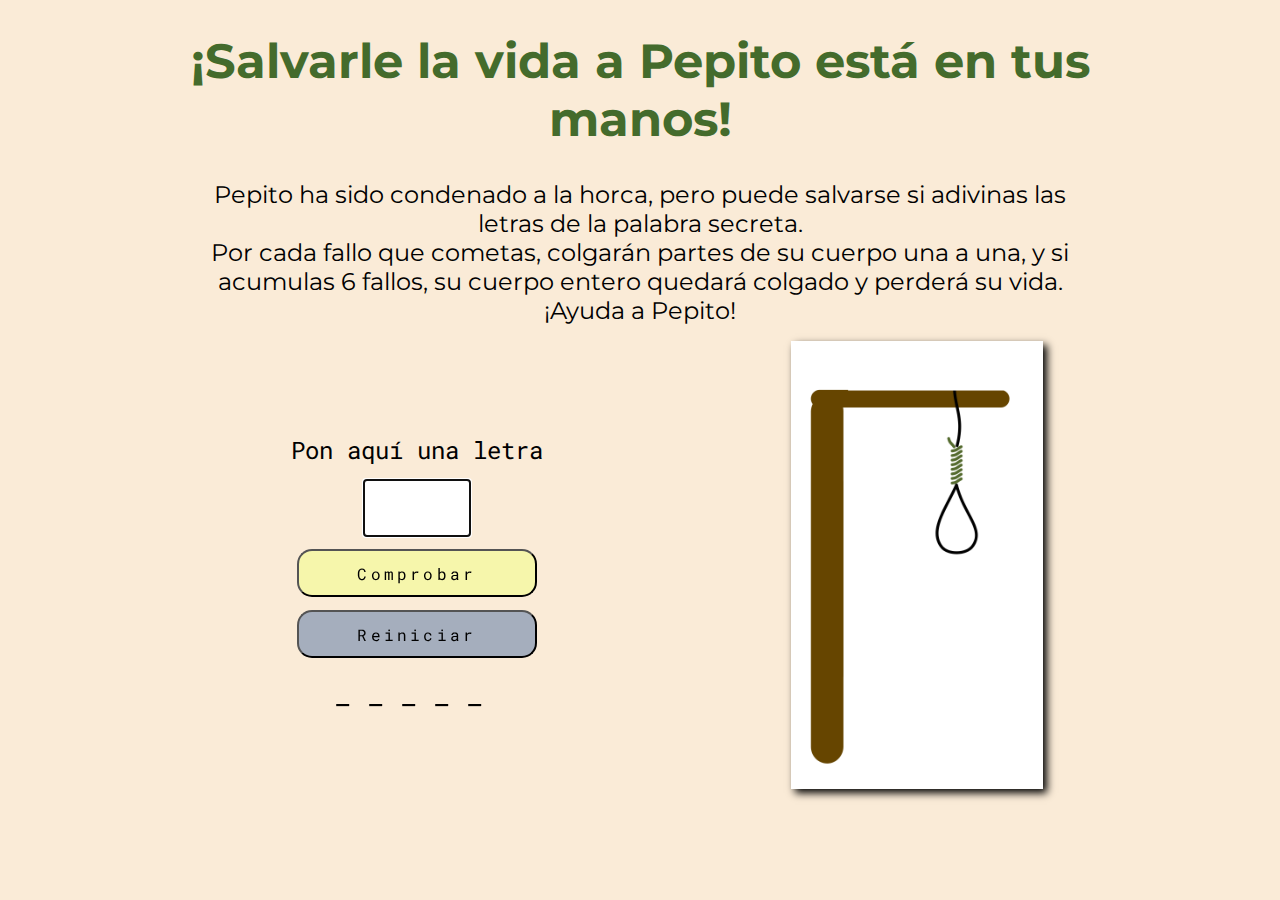
<file: index.html>
<!DOCTYPE html>
<html lang="en">
  <head>
    <meta charset="UTF-8" />
    <meta http-equiv="X-UA-Compatible" content="IE=edge" />
    <meta name="viewport" content="width=device-width, initial-scale=1.0" />
    <meta name="author" content="Jose Alor y Lilen Campodonico" />
    <meta
      name="description"
      content="Juego del Ahorcado, primer proyecyo HAB"
    />
    <link rel="stylesheet" href="./style.css" />
    <title>Juego del ahorcado</title>
  </head>
  <body>
    <header>
      <h1>¡Salvarle la vida a Pepito está en tus manos!</h1>
      <p>
        Pepito ha sido condenado a la horca, pero puede salvarse si adivinas las
        letras de la palabra secreta.
      </p>
      <p>
        Por cada fallo que cometas, colgarán partes de su cuerpo una a una, y si
        acumulas 6 fallos, su cuerpo entero quedará colgado y perderá su vida.
      </p>
      <p>¡Ayuda a Pepito!</p>
    </header>
    <main>
      <section>
        <form name="input">
          <label for="input">Pon aquí una letra</label>
          <input
            id="input"
            type="text"
            name="input"
            maxlength="1"
            minlength="1"
            autofocus
          />
          <button type="submit" id="submit_id">Comprobar</button>
          <button type="reset" id="reiniciar">Reiniciar</button>
        </form>
        <p id="guessWord"></p>
      </section>

      <figure>
        <img
          src="imagenes/7.png"
          id="images"
          alt="representacion del ahorcado"
        />
      </figure>
    </main>
    <div id="divContainer"></div>
    <script src="./eventlistener.js"></script>
  </body>
</html>
</file>
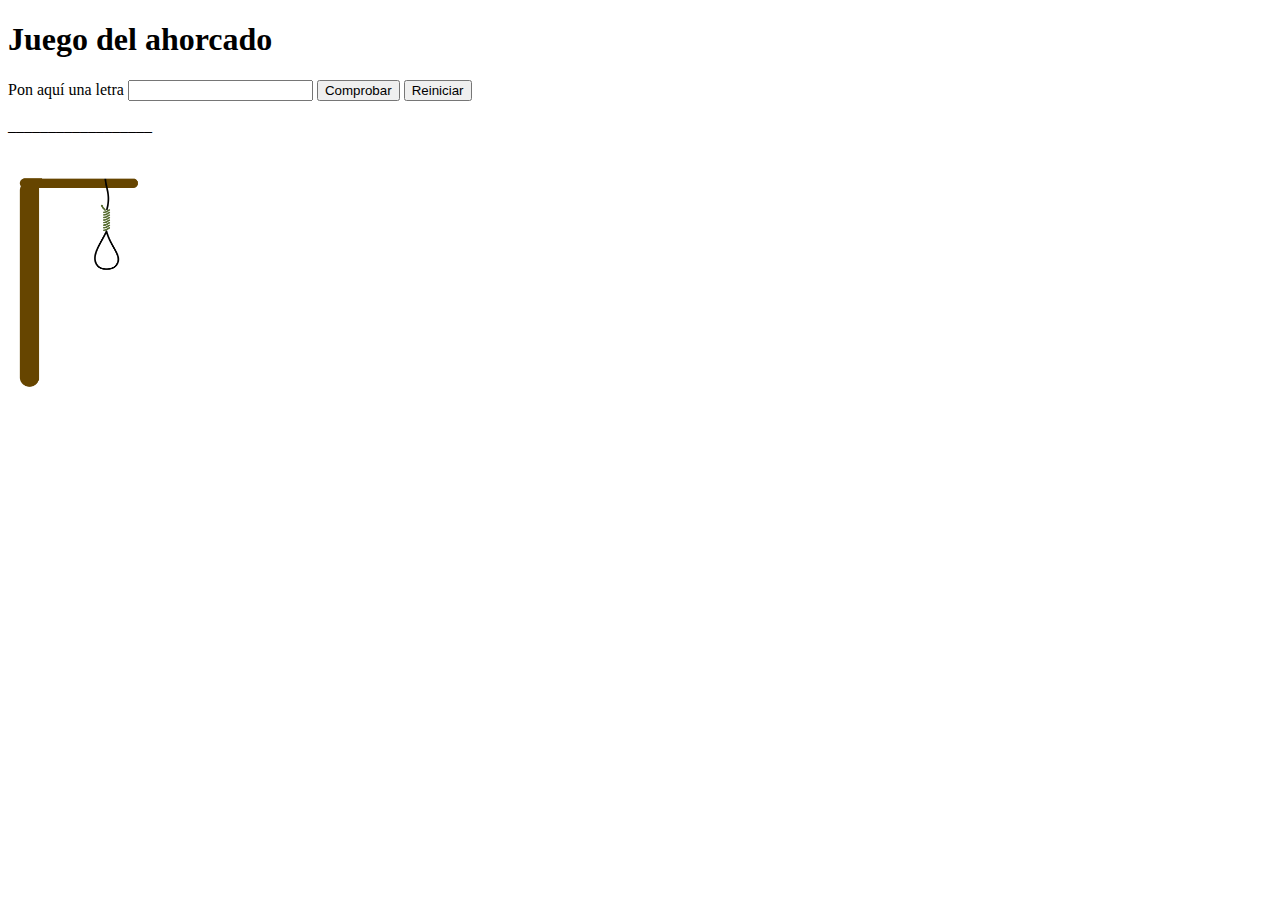
<file: indexevent.html>
<!DOCTYPE html>
<html lang="en">
  <head>
    <meta charset="UTF-8" />
    <meta http-equiv="X-UA-Compatible" content="IE=edge" />
    <meta name="viewport" content="width=device-width, initial-scale=1.0" />
    <meta name="author" content="Jose Alor y Lilen Campodonico" />
    <meta
      name="description"
      content="Juego del Ahorcado, primer proyecyo HAB"
    />
    <title>Juego del ahorcado</title>
  </head>
  <body>
    <header>
      <h1>Juego del ahorcado</h1>
    </header>
    <main>
      <form name="input">
        <label for="input">Pon aquí una letra</label>
        <input id="input" type="textarea" name="input" maxlength="1" />
        <button type="submit">Comprobar</button>
        <button type="reset" id="reiniciar">Reiniciar</button>
      </form>
      <p></p>
      <img
        src="imagenes/7.png"
        id="images"
        alt="representacion del ahorcado"
        width="150px"
        height="250px"
      />
    </main>

    <footer></footer>
    <script src="./event.js"></script>
  </body>
</html>
</file>
<file: style.css>
@import url("https://fonts.googleapis.com/css2?family=Bowlby+One+SC&family=Montserrat:wght@400;700&family=Permanent+Marker&family=Roboto+Mono:wght@400;700&display=swap");

* {
  margin: 0;
  padding: 0;
  box-sizing: border-box;
}

body {
  font-family: "Montserrat", sans-serif;
  background-color: antiquewhite;
  max-width: 1000px;
  margin: 0 auto;
  align-items: center;
}

header > h1 {
  color: rgb(68, 107, 44);
  padding: 0.5rem;
  display: flex;
  flex-direction: column;
  text-align: center;
}
#divContainer {
  position: fixed;
  height: 100%;
  width: 100%;
  top: 0;
  left: 0;
  justify-content: center;
  align-items: center;
  display: flex;
  pointer-events: none;
}

#divContainer > h2 {
  font-family: "Permanent Marker";
  font-size: xx-large;
  background-color: green;
  color: white;
  padding: 2rem;
  border-radius: 50%;
  box-shadow: 0.2rem 0.3rem 2px black;
  animation: gameover 1s;
  animation-fill-mode: both;
}

@keyframes gameover {
  0% {
    transform: scale(0);
    background-color: white;
  }
  75% {
    transform: scale(1.5);
  }
  100% {
    transform: scale(1);
  }
}

header > p {
  text-align: center;
  font-size: 1.2rem;
  padding: 0 0.8rem;
}

form {
  text-align: center;
  display: flex;
  flex-direction: column;
  align-items: center;
  padding: 1rem;
  gap: 0.8rem;
}

label {
  font-family: "Roboto Mono", monospace;
  font-size: 1.5rem;
}

input {
  font-family: "Bowlby One SC", cursive;
  font-size: 1.5rem;
  text-align: center;
  width: 30%;
  height: 70%;
  color: rgb(68, 107, 44);
  text-transform: uppercase;
  padding: 0.5rem;
  border-style: ridge;
}

button {
  font-family: "Roboto Mono", monospace;
  letter-spacing: 0.2rem;
  font-size: 1rem;
  width: 15rem;
  height: 3rem;
  padding: 10px;
  border-radius: 15px;
  background-color: rgb(246, 246, 171);
}

#reiniciar {
  background-color: rgb(165, 174, 189);
}

#guessWord {
  font-family: "Roboto Mono", monospace;
  letter-spacing: 1rem;
  padding: 0.5 1.2rem;
  text-align: center;
}

figure {
  display: flex;
  flex-direction: column;
  align-items: center;
}

img {
  height: 28rem;
  margin: 1rem;
  box-shadow: 4px 4px 8px black;
}
@media (min-width: 600px) {
  header > p {
    padding-left: 50px;
    padding-right: 50px;
  }

  main {
    display: flex;
    justify-content: space-around;
    align-items: center;
  }

  #guessWord {
    font-size: 1.8rem;
  }
}

@media (min-width: 900px) {
  header > h1 {
    font-size: 3rem;
    padding: 2rem 1rem;
  }

  header > p {
    font-size: 1.5rem;
  }
}
</file>
